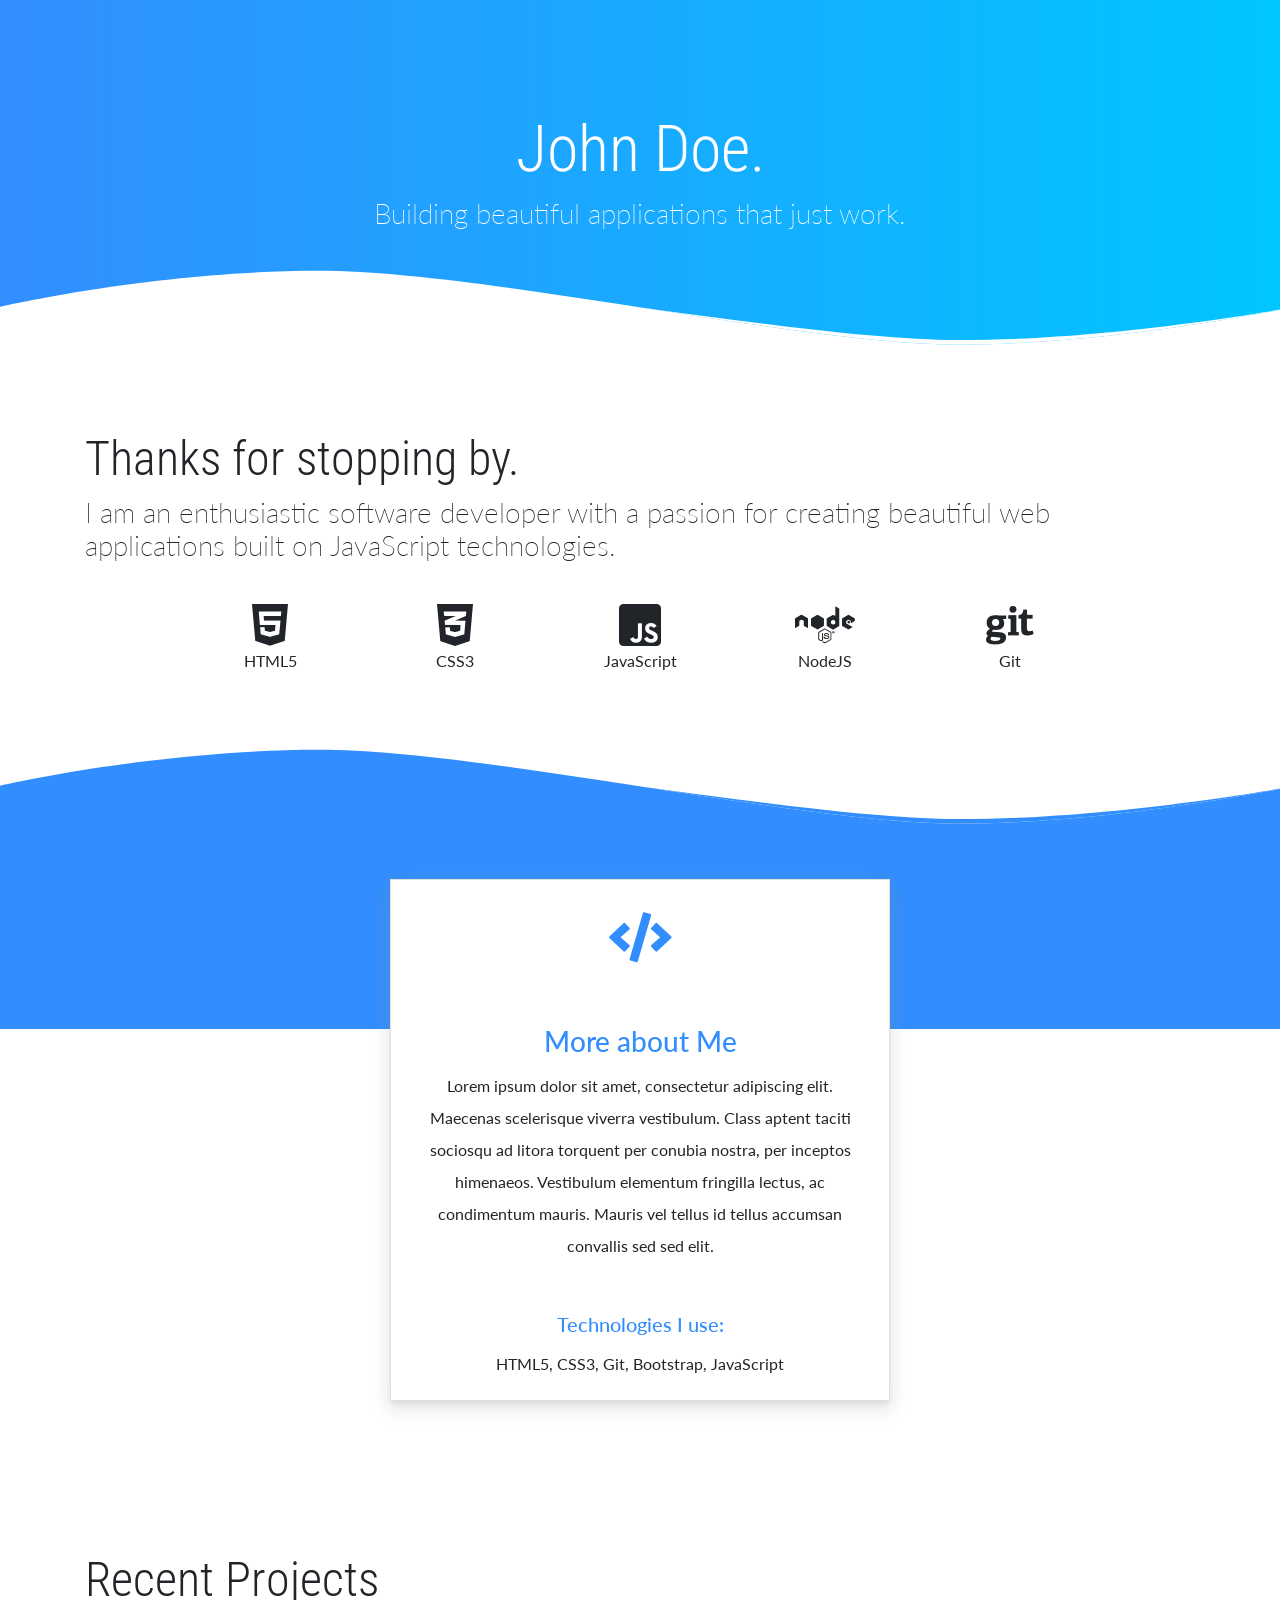
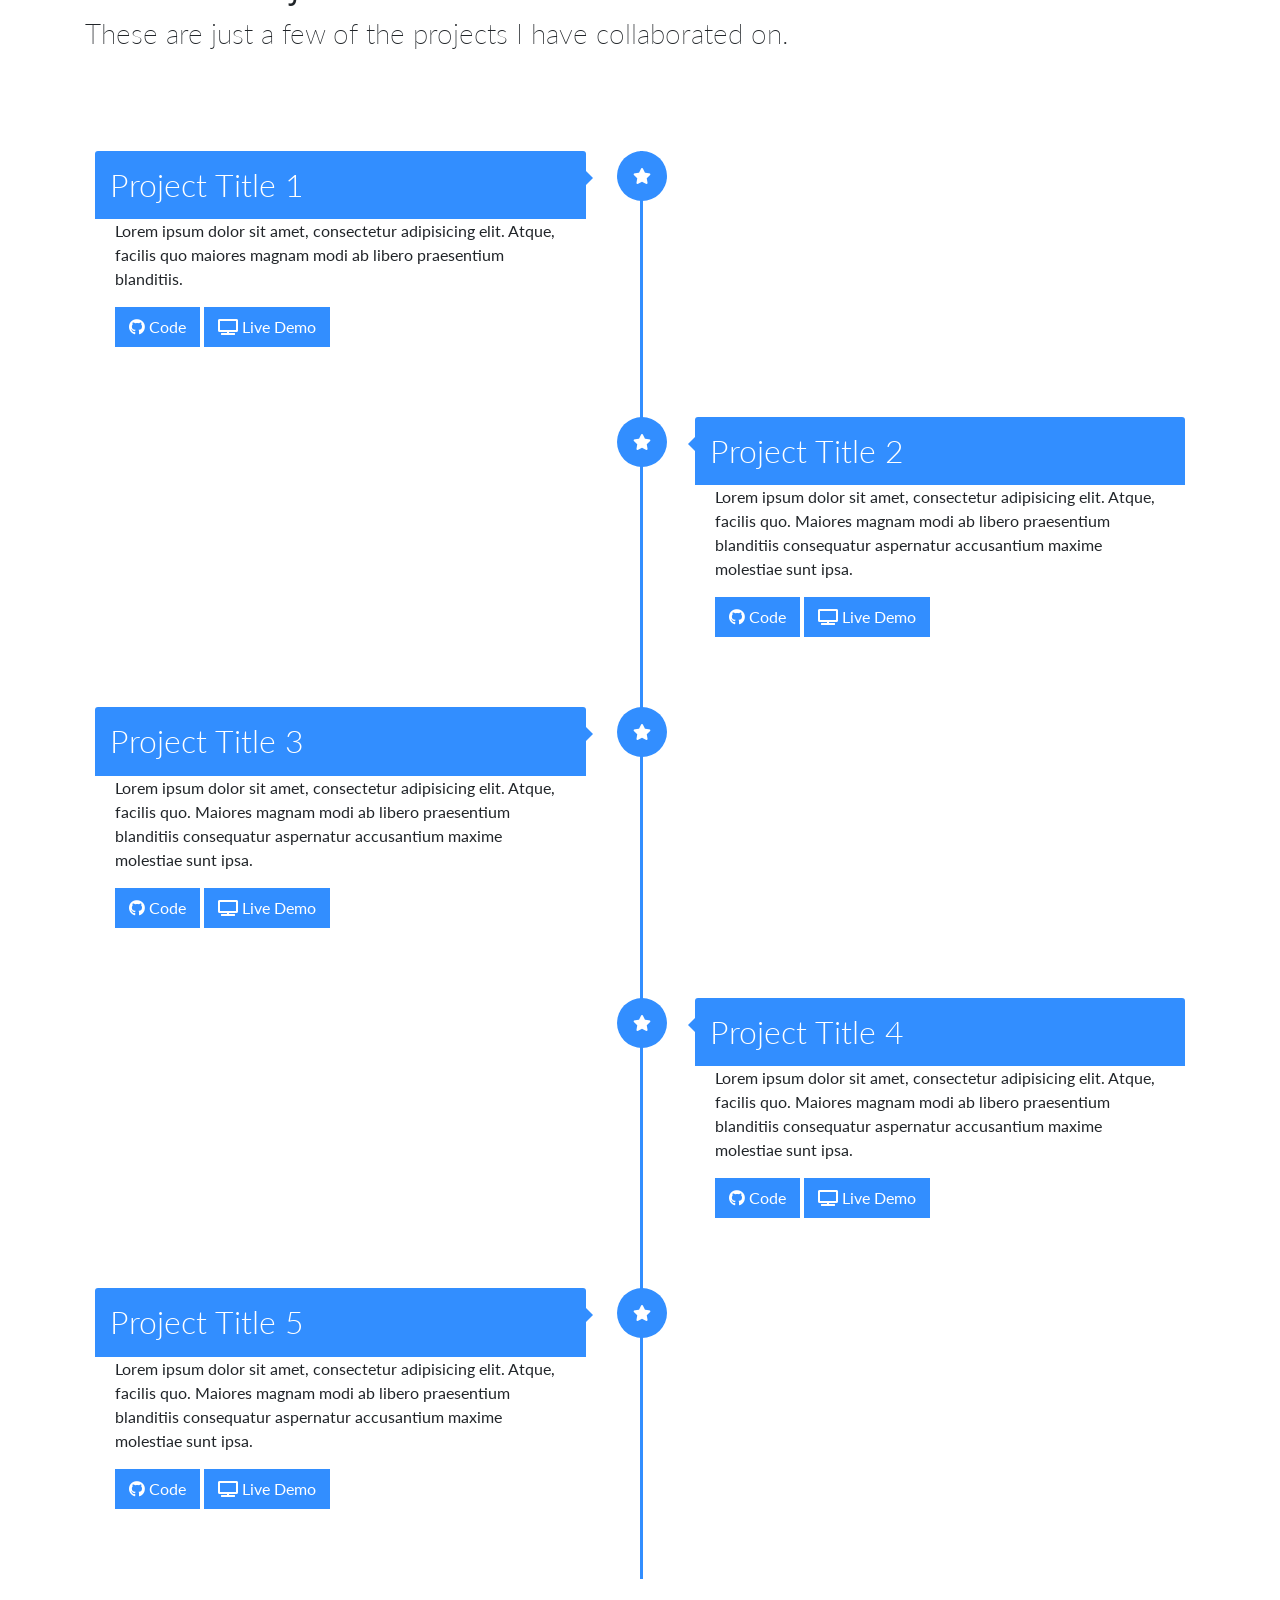
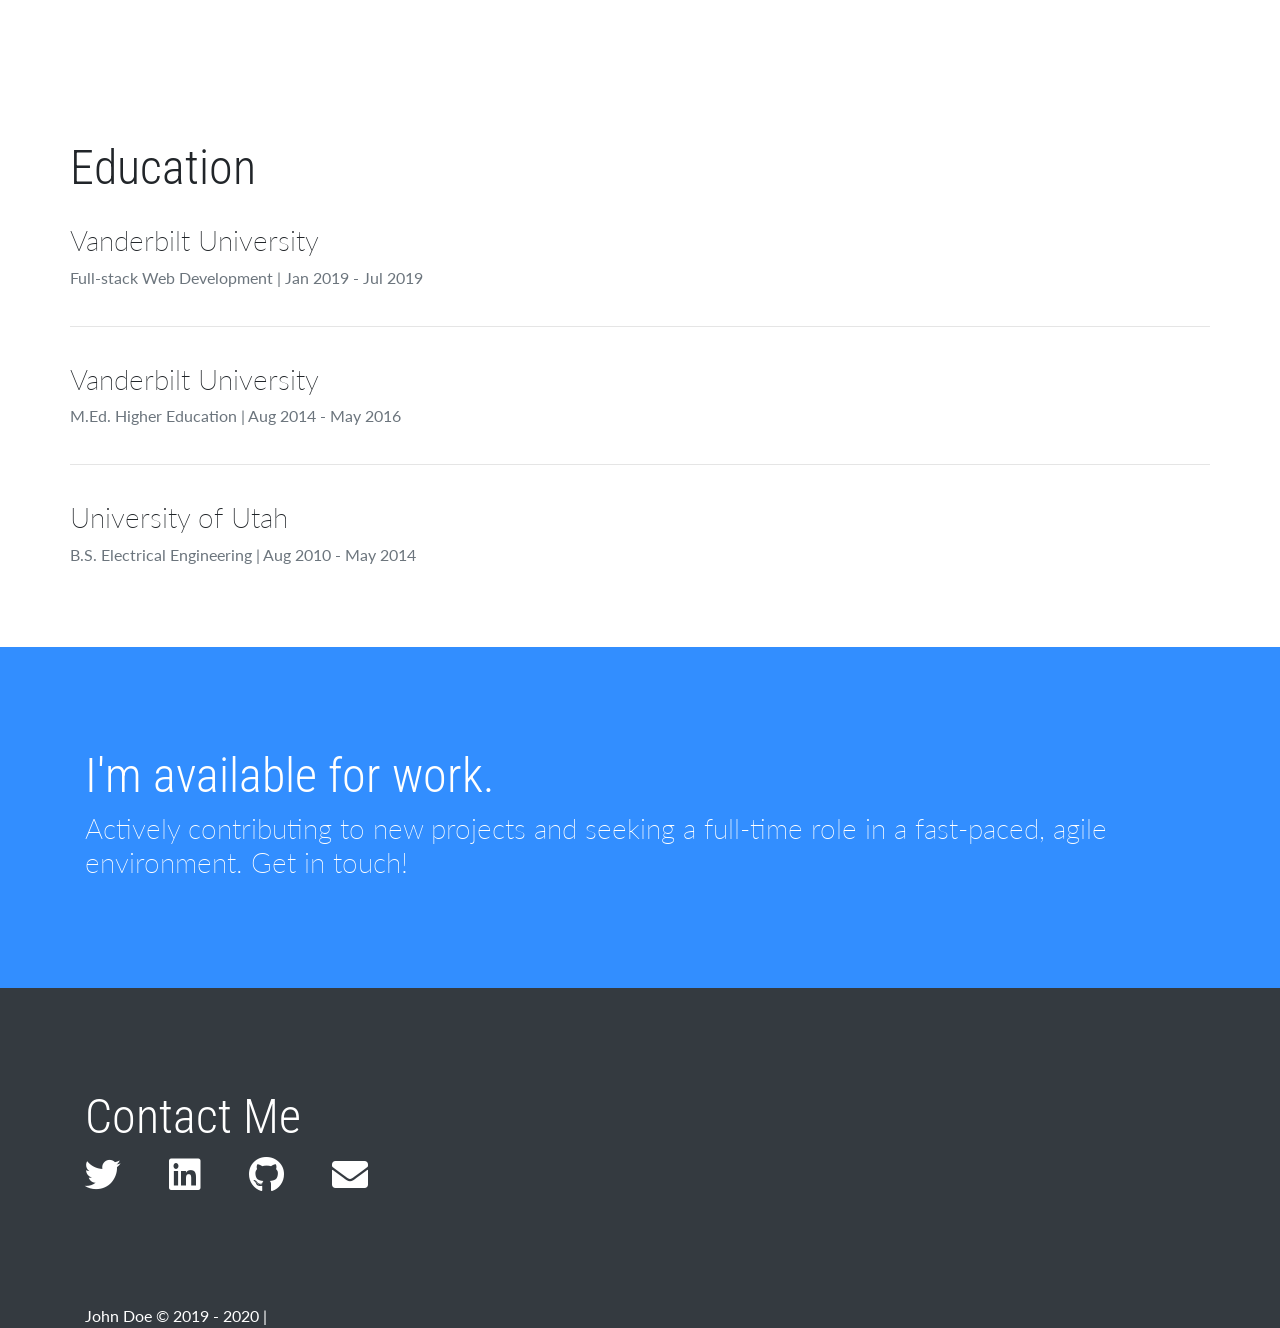
<file: portfolio-template-02/index.html>
<!DOCTYPE html>
<html lang="en">

<head>
    <meta charset="UTF-8">
    <meta name="viewport" content="width=device-width, initial-scale=1.0">
    <meta http-equiv="X-UA-Compatible" content="ie=edge">

    <!-- Google Font -->
    <link href="https://fonts.googleapis.com/css?family=Lato:300,400,700" rel="stylesheet">
    <link href="https://fonts.googleapis.com/css?family=Roboto+Condensed:300,400,700" rel="stylesheet">

    <!-- Bootstrap CSS -->
    <link rel="stylesheet" href="https://stackpath.bootstrapcdn.com/bootstrap/4.3.1/css/bootstrap.min.css"
        integrity="sha384-ggOyR0iXCbMQv3Xipma34MD+dH/1fQ784/j6cY/iJTQUOhcWr7x9JvoRxT2MZw1T" crossorigin="anonymous" />

    <!-- Font Awesome -->
    <link rel="stylesheet" href="https://use.fontawesome.com/releases/v5.8.1/css/all.css"
        integrity="sha384-50oBUHEmvpQ+1lW4y57PTFmhCaXp0ML5d60M1M7uH2+nqUivzIebhndOJK28anvf" crossorigin="anonymous" />

    <!-- Custom styles for this template -->
    <link href="assets/css/app.css" rel="stylesheet" />
    <title>John Doe | Portfolio</title>
</head>

<body>

    <header>
        <div class="wave">
            <div class="container header-container">
                <h1 class="name">John Doe.</h1>
                <h3 class="subtitle text-center">Building beautiful applications that just work.</h3>
                <!-- <img src="assets/images/student.png" class="boy" alt="boy image" /> -->
            </div>
        </div>
        <div class="wave-svg">
            <svg xmlns="http://www.w3.org/2000/svg" fill="#fff" opacity="1" width="100%" height="80"
                preserveAspectRatio="none" viewBox="0 0 1600 200">
                <path d="M-8,95.3C-8,95.3,189,2,398,2s604,184.7,800,184.7s412-91.4,412-91.4V271H-8V95.3z" />
                <path
                    d="M1610,95.3c0,0-216,80-412,80c-98,0-245.8-40.5-395.1-80.9c149.4,46.2,297.1,92.3,395.1,92.3C1394,186.7,1610,95.3,1610,95.3z" />
            </svg>
        </div>
    </header>

    <section class="container">
        <h1 class="title">Thanks for stopping by.
        </h1>
        <h3 class="subtitle">I am an enthusiastic software developer with a passion for creating beautiful
            web
            applications
            built on
            JavaScript technologies. </h3>
    </section>


    <section class="container skill-container">
        <div class="row">
            <div class="col-md-10 offset-md-1">

                <div class="row text-center">
                    <div class="col">
                        <div class="skill-bar-title">
                            <i class="fab fa-html5 fa-3x"></i>
                            <p>HTML5</p>
                        </div>
                    </div>

                    <div class="col">
                        <div class="skill-bar-title">
                            <i class="fab fa-css3-alt fa-3x"></i>
                            <p>CSS3</p>
                        </div>
                    </div>
                    <div class="col">
                        <div class="skill-bar-title">
                            <i class="fab fa-js-square fa-3x"></i>
                            <p>JavaScript</p>
                        </div>
                    </div>
                    <div class="col">
                        <div class="skill-bar-title">
                            <i class="fab fa-node fa-3x"></i>
                            <p>NodeJS</p>
                        </div>
                    </div>
                    <div class="col">
                        <div class="skill-bar-title">
                            <i class="fab fa-git fa-3x"></i>
                            <p>Git</p>
                        </div>
                    </div>
                </div>
            </div>
        </div>

    </section>

    <div class="wave-svg-color">
        <svg xmlns="http://www.w3.org/2000/svg" fill="#328eff" opacity="1" width="100%" height="80"
            preserveAspectRatio="none" viewBox="0 0 1600 200">
            <path d="M-8,95.3C-8,95.3,189,2,398,2s604,184.7,800,184.7s412-91.4,412-91.4V271H-8V95.3z" />
            <path
                d="M1610,95.3c0,0-216,80-412,80c-98,0-245.8-40.5-395.1-80.9c149.4,46.2,297.1,92.3,395.1,92.3C1394,186.7,1610,95.3,1610,95.3z" />
        </svg>
    </div>

    <section class="container-color">
    </section>
    <section class="container">
        <div class="card custom-card">
            <div class="card-body">
                <span class="card-icon">
                    <i class="fas fa-code"></i>
                </span>

                <h3 class="card-title">More about Me</h3>
                <p class="card-text">Lorem ipsum dolor sit amet, consectetur adipiscing elit. Maecenas scelerisque
                    viverra vestibulum. Class aptent taciti sociosqu ad litora torquent per conubia nostra, per inceptos
                    himenaeos. Vestibulum elementum fringilla lectus, ac condimentum mauris. Mauris vel tellus id tellus
                    accumsan convallis sed sed elit. </p>
                <h5 class="card-title">
                    Technologies I use:
                </h5>
                <p class="card-text">
                    HTML5, CSS3, Git, Bootstrap, JavaScript
                </p>
            </div>
        </div>
    </section>





    <!-- TIMELINE -->
    <section class="container">
        <h1 class="title">Recent Projects</h1>
        <h3 class="subtitle">These are just a few of the projects I have collaborated on.</h3>
    </section>


    <div class="container">
        <div id="timeline">
            <div class="timeline-item">
                <div class="timeline-icon">
                    <i class="fas fa-star fa-align"></i>

                </div>
                <div class="timeline-content">
                    <h2>Project Title 1</h2>
                    <p>
                        Lorem ipsum dolor sit amet, consectetur adipisicing elit.
                        Atque, facilis quo maiores magnam modi ab libero praesentium blanditiis.
                    </p>
                    <a href="https://github.com" class="btn"><i class="fab fa-github"></i> Code</a>
                    <a href="#" class="btn"><i class="fas fa-tv"></i> Live Demo</a>
                </div>
            </div>

            <div class="timeline-item">
                <div class="timeline-icon">
                    <i class="fas fa-star fa-align"></i>

                </div>
                <div class="timeline-content right">
                    <h2>Project Title 2</h2>
                    <p>
                        Lorem ipsum dolor sit amet, consectetur adipisicing elit. Atque, facilis quo. Maiores magnam
                        modi ab libero praesentium blanditiis consequatur aspernatur accusantium maxime molestiae sunt
                        ipsa.
                    </p>
                    <a href="https://github.com" class="btn"><i class="fab fa-github"></i> Code</a>
                    <a href="#" class="btn"><i class="fas fa-tv"></i> Live Demo</a>
                </div>
            </div>

            <div class="timeline-item">
                <div class="timeline-icon">
                    <i class="fas fa-star fa-align"></i>
                </div>
                <div class="timeline-content">
                    <h2>Project Title 3</h2>
                    <p>
                        Lorem ipsum dolor sit amet, consectetur adipisicing elit. Atque, facilis quo. Maiores magnam
                        modi ab libero praesentium blanditiis consequatur aspernatur accusantium maxime molestiae sunt
                        ipsa.
                    </p>
                    <a href="https://github.com" class="btn"><i class="fab fa-github"></i> Code</a>
                    <a href="#" class="btn"><i class="fas fa-tv"></i> Live Demo</a>

                </div>
            </div>

            <div class="timeline-item">
                <div class="timeline-icon">
                    <i class="fas fa-star fa-align"></i>

                </div>
                <div class="timeline-content right">
                    <h2>Project Title 4</h2>
                    <p>
                        Lorem ipsum dolor sit amet, consectetur adipisicing elit. Atque, facilis quo. Maiores magnam
                        modi ab libero praesentium blanditiis consequatur aspernatur accusantium maxime molestiae sunt
                        ipsa.
                    </p>
                    <a href="https://github.com" class="btn"><i class="fab fa-github"></i> Code</a>
                    <a href="#" class="btn"><i class="fas fa-tv"></i> Live Demo</a>
                </div>
            </div>

            <div class="timeline-item">
                <div class="timeline-icon">
                    <i class="fas fa-star fa-align"></i>
                </div>
                <div class="timeline-content">
                    <h2>Project Title 5</h2>
                    <p>
                        Lorem ipsum dolor sit amet, consectetur adipisicing elit. Atque, facilis quo. Maiores magnam
                        modi ab libero praesentium blanditiis consequatur aspernatur accusantium maxime molestiae sunt
                        ipsa.
                    </p>
                    <a href="https://github.com" class="btn"><i class="fab fa-github"></i> Code</a>
                    <a href="#" class="btn"><i class="fas fa-tv"></i> Live Demo</a>
                </div>
            </div>
        </div>
    </div>


    <!-- EDUCATION -->
    <section class="container education-container">
        <h1 class="title">Education </h1>
        <article class="education-item">
            <h3 class="subtitle">Vanderbilt University</h3>
            <span class="text-muted">Full-stack Web Development | Jan 2019 - Jul 2019</span>
        </article>
        <hr />
        <article class="education-item">
            <h3 class="subtitle">Vanderbilt University</h3>
            <span class="text-muted">M.Ed. Higher Education | Aug 2014 - May 2016</span>
        </article>
        <hr />
        <article class="education-item">
            <h3 class="subtitle">University of Utah</h3>
            <span class="text-muted">B.S. Electrical Engineering | Aug 2010 - May 2014</span>
        </article>



    </section>

    <!-- AVAILABLE FOR WORK -->
    <section class="container-color">
        <div class="container">
            <h1 class="title">I'm available for work.
            </h1>
            <h3 class="subtitle">Actively contributing to new projects and seeking a full-time role in a fast-paced,
                agile environment. Get in touch!</h3>
        </div>
    </section>

    <!-- FOOTER -->
    <section class="container-dark">
        <div class="container">
            <h1>Contact Me</h1>
            <h3 class="intro subtitle">
                <a href="https://twitter.com" class="social-icon"><i class="fab fa-twitter"></i></a>
                <a href="https://linkedin.com/in" class="social-icon"><i class="fab fa-linkedin"></i></a>
                <a href="jttps://github.com/" class="social-icon"><i class="fab fa-github"></i></a>
                <a href="mailto:<YOUREMAIL>" class="social-icon"><i class="fas fa-envelope"></i></a>
            </h3>
        </div>
    </section>

    <footer>
        <div class="container">
            John Doe &copy; 2019 - 2020 |

        </div>
    </footer>


    <script src="https://code.jquery.com/jquery-3.3.1.slim.min.js"
        integrity="sha384-q8i/X+965DzO0rT7abK41JStQIAqVgRVzpbzo5smXKp4YfRvH+8abtTE1Pi6jizo"
        crossorigin="anonymous"></script>
    <script src="https://cdnjs.cloudflare.com/ajax/libs/popper.js/1.14.6/umd/popper.min.js"
        integrity="sha384-wHAiFfRlMFy6i5SRaxvfOCifBUQy1xHdJ/yoi7FRNXMRBu5WHdZYu1hA6ZOblgut"
        crossorigin="anonymous"></script>
    <script src="https://stackpath.bootstrapcdn.com/bootstrap/4.2.1/js/bootstrap.min.js"
        integrity="sha384-B0UglyR+jN6CkvvICOB2joaf5I4l3gm9GU6Hc1og6Ls7i6U/mkkaduKaBhlAXv9k"
        crossorigin="anonymous"></script>
    <script src="assets/js/app.js"></script>
</body>

</html>
</file>
<file: portfolio-template-02/assets/css/app.css>
html, body {
  font-family: 'Lato', sans-serif;
}

h1 {
  font-size:3em;
  font-family: 'Roboto Condensed', sans-serif;
  font-weight: 300;
}

.name {
  font-size:4em;
  font-family: 'Roboto Condensed', sans-serif;
  font-weight: 300;
}

footer {
  background-color: #343a40;
  color: #fff;
  display: flex;
  align-items: flex-start;
}

footer a {
  color: #fff;
}

.header-container {
  display: flex;
  align-items: center;
  flex-direction: column;
}

.wave {
  background: linear-gradient(to left, #00c6ff, #328eff);
  min-height: 350px;
  color: #fff;
  display: flex;
  flex-direction: column;
  justify-content: center;
  align-items: center;
}

.wave-svg{
  width: 100%;
  transform: translateY(-80px);
}

.wave-svg-secondary{
  width: 100%;
}

.wave-svg-color {
  margin-top: 30px;
}

.custom-card {
  transform: translateY(-150px);
  text-align: center;
  width:500px;
  max-width: 90%;
  margin: 0 auto;
  
}

.card {
  border-radius: 0;
  box-shadow:0 8px 17px 2px rgba(152,152,152,0.14),0 3px 14px 2px rgba(152,152,152,0.12),0 5px 5px -3px rgba(152,152,152,0.2);
}

.education-container {
  padding: 60px 0;
}

.education-item {
  padding: 20px 0;
}

.container-color, .container-dark {
  padding: 100px 0;
  color: #fff;
}

.container-color {
  background-color: #328eff;
}

.container-dark {
  background-color: #343a40;
}

.card-title {
  margin-top: 50px;
  color: #328eff;
  text-align: center;
}

.card-text {
  line-height: 2;
}

.card-icon{
  color: #328eff;
  font-size: 50px;
}

.subtitle {
    font-weight: 200;
}
.boy {
    display: block;
    height: 200px;
    margin-top: 50px;
}

.start-project-card {
    min-height: 200px;
    width: 100%;
}

.card-flex{
    display: flex;
    align-items: flex-start;
    justify-content: center;
    flex-direction: column;
}

.social-icon {
    color: #fff;
    font-size: 36px;
    margin-right: 40px;
}

.skill-container{
    padding: 30px;
}

.fa-align {
  margin: auto;
  color: #fff;
} 

#timeline .timeline-item:after, #timeline .timeline-item:before {
	 content: '';
	 display: block;
	 width: 100%;
	 clear: both;
}
 
 #timeline {
	 width: 100%;
	 margin: 100px auto;
	 position: relative;
	 padding: 0 10px;
	 transition: all 0.4s ease;
}
 #timeline:before {
	 content: "";
	 width: 3px;
	 height: 100%;
	 background: #328eff;
	 left: 50%;
	 top: 0;
	 position: absolute;
}
 #timeline:after {
	 content: "";
	 clear: both;
	 display: table;
	 width: 100%;
}
 #timeline .timeline-item {
	 margin-bottom: 50px;
	 position: relative;
}
 #timeline .timeline-item .timeline-icon {
	 background: #328eff;
	 width: 50px;
	 height: 50px;
	 position: absolute;
	 top: 0;
	 left: 50%;
	 overflow: hidden;
	 margin-left: -23px;
	 border-radius: 50%;
}
 #timeline .timeline-item .timeline-icon {
	 display:flex;
}
 #timeline .timeline-item .timeline-content {
	 width: 45%;
	 background: #fff;
	 padding: 20px;
	 border-radius: 0;
	 transition: all 0.3s ease;
}
 #timeline .timeline-item .timeline-content h2 {
	 padding: 15px;
	 background: #328eff;
	 color: #fff;
	 margin: -20px -20px 0 -20px;
	 font-weight: 300;
	 -webkit-border-radius: 3px 3px 0 0;
	 -moz-border-radius: 3px 3px 0 0;
	 -ms-border-radius: 3px 3px 0 0;
	 border-radius: 3px 3px 0 0;
}
 #timeline .timeline-item .timeline-content:before {
	 content: '';
	 position: absolute;
	 left: 45%;
	 top: 20px;
	 width: 0;
	 height: 0;
	 border-top: 7px solid transparent;
	 border-bottom: 7px solid transparent;
	 border-left: 7px solid #328eff;
}
 #timeline .timeline-item .timeline-content.right {
	 float: right;
}
 #timeline .timeline-item .timeline-content.right:before {
	 content: '';
	 right: 45%;
	 left: inherit;
	 border-left: 0;
	 border-right: 7px solid #328eff;
}
 .btn {
	 background-color: #328eff;
   border: 2px solid #328eff;
   color: #fff;
   border-radius: 0;

}

 @media screen and (max-width: 768px) {
	 #timeline {
		 margin: 30px;
		 padding: 0px;
		 width: 90%;
	}
	 #timeline:before {
		 left: 0;
	}
	 #timeline .timeline-item .timeline-content {
		 width: 90%;
		 float: right;
	}
	 #timeline .timeline-item .timeline-content:before, #timeline .timeline-item .timeline-content.right:before {
		 left: 10%;
		 margin-left: -6px;
		 border-left: 0;
		 border-right: 7px solid #328eff;
	}
	 #timeline .timeline-item .timeline-icon {
		 left: 0;
	}
}
 


.modal {
  position: fixed;
  top: 0;
  right: 0;
  bottom: 0;
  left: 0;
  overflow: hidden;
}

.modal-dialog {
  position: fixed;
  margin: 0;
  min-width: 100%;
  height: 100%;
  padding: 0;
}

.modal-content {
  position: absolute;
  top: 0;
  right: 0;
  bottom: 0;
  left: 0;
  border-radius: 0;
  box-shadow: none;
}

.modal-header {
  position: absolute;
  top: 0;
  right: 0;
  left: 0;
  height: 50px;
  padding: 10px;
  background: #328eff;
  border: 0;
  border-radius: 0;
}

.modal-title {
  font-weight: 300;
  font-size: 2em;
  color: #fff;
  line-height: 30px;
}

.modal-body {
  position: absolute;
  top: 50px;
  bottom: 60px;
  width: 100%;
  font-weight: 300;
  overflow: auto;
}

.modal-footer {
  position: absolute;
  right: 0;
  bottom: 0;
  left: 0;
  height: 60px;
  padding: 10px;
  background: #f1f3f5;
}
</file>
